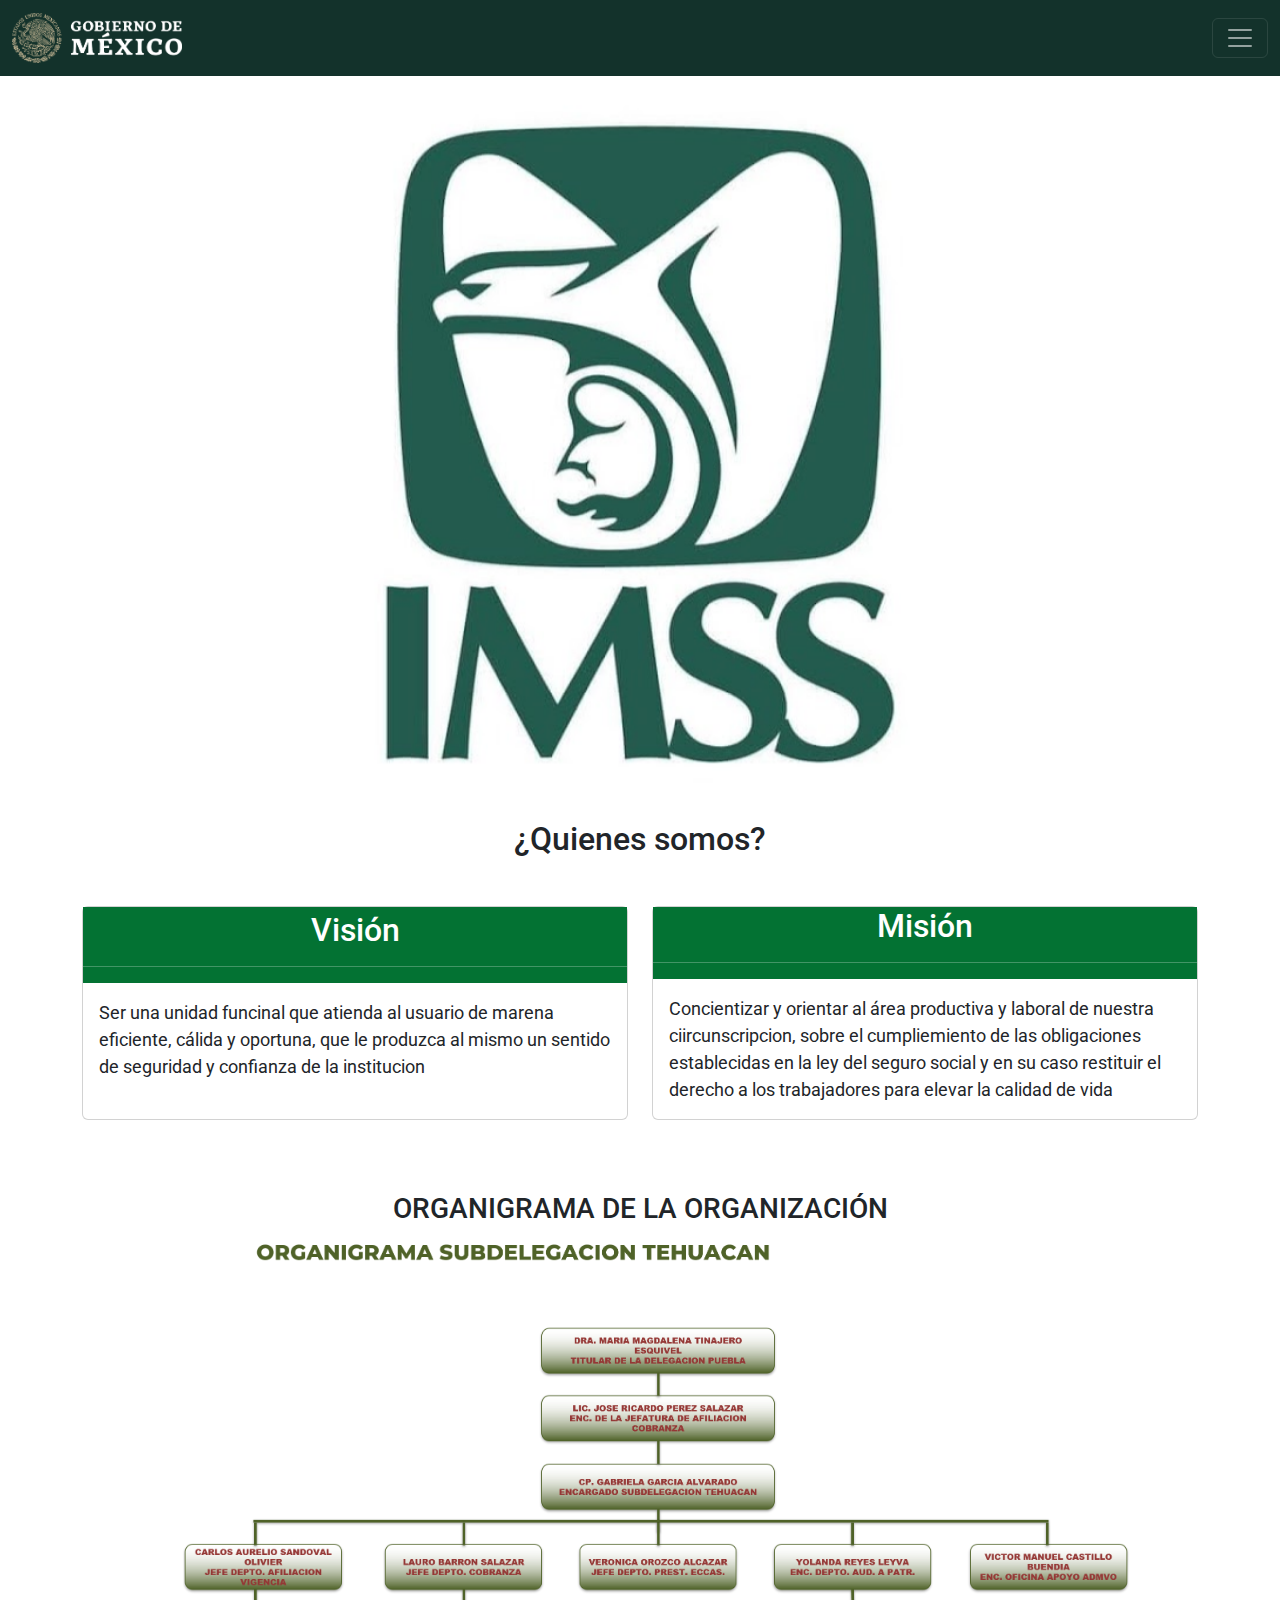
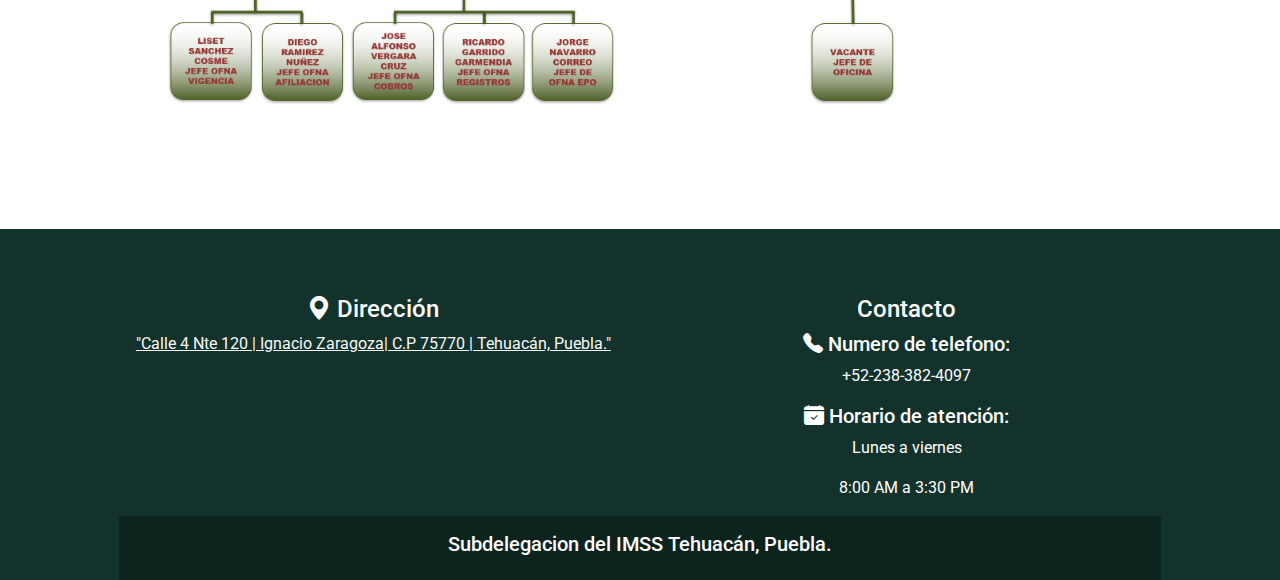
<file: vista/index.html>
<!DOCTYPE html>
<html lang="es">

<head>
    <meta charset="UTF-8">
    <meta name="viewport" content="width=device-width, initial-scale=1.0">
    <title>Sub delegacion del IMSS </title>
    <link href="../assets/images/imss.jpg" rel="icon">
    <link rel="stylesheet" href="../css/style.css">
    <!--boostrap css-->
    <link href="https://cdn.jsdelivr.net/npm/bootstrap@5.3.3/dist/css/bootstrap.min.css" rel="stylesheet" integrity="sha384-QWTKZyjpPEjISv5WaRU9OFeRpok6YctnYmDr5pNlyT2bRjXh0JMhjY6hW+ALEwIH" crossorigin="anonymous">
    <!--boostrap js-->
    <script src="https://cdn.jsdelivr.net/npm/bootstrap@5.3.3/dist/js/bootstrap.bundle.min.js" integrity="sha384-YvpcrYf0tY3lHB60NNkmXc5s9fDVZLESaAA55NDzOxhy9GkcIdslK1eN7N6jIeHz" crossorigin="anonymous"></script>
    <!--Tipografia-->
    <link href="https://fonts.googleapis.com/css2?family=Roboto:wght@400;700&display=swap" rel="stylesheet">
    <!--Iconos de boostrap-->
    <link rel="stylesheet" href="https://cdn.jsdelivr.net/npm/bootstrap-icons@1.11.3/font/bootstrap-icons.min.css">
</head>

<body>
    <header class="pb-5">
        <!--Barra de navegacion-->
        <nav class="navbar navbar-dark  fixed-top">
            <div class="container-fluid">
                <a class="navbar-brand" href="index.php"><img src="../assets/images/icon.png" width="170px" height="50px" alt="Gobierno de mexico"></a>

                <button class="navbar-toggler" type="button" data-bs-toggle="offcanvas" data-bs-target="#offcanvasDarkNavbar" aria-controls="offcanvasDarkNavbar" aria-label="Toggle navigation">
                    <span class="navbar-toggler-icon"></span>
                </button>
                <div class="offcanvas offcanvas-end text-bg-dark" tabindex="-1" id="offcanvasDarkNavbar" aria-labelledby="offcanvasDarkNavbarLabel">
                    <div class="offcanvas-header">
                        <h5 class="offcanvas-title" id="offcanvasDarkNavbarLabel">Subdelegacion del IMSS Tehuacán</h5>
                        <button type="button" class="btn-close btn-close-white" data-bs-dismiss="offcanvas" aria-label="Close"></button>
                    </div>
                    <div class="offcanvas-body">
                        <ul class="navbar-nav justify-content-end flex-grow-1 pe-3">
                            <li class="nav-item">
                                <a class="nav-link active" aria-current="page" href="index.php">Inicio</a>
                            </li>

                            <li class="nav-item dropdown">
                                <a class="nav-link dropdown-toggle" href="index.php" role="button" data-bs-toggle="dropdown" aria-expanded="false">
                                    Departamentos
                                </a>
                                <ul class="dropdown-menu dropdown-menu-dark">
                                    <li><a class="dropdown-item" href="prestaciones.php">Prestaciones economicas</a></li>
                                    <li>
                                        <hr class="dropdown-divider">
                                    </li>
                                    <li><a class="dropdown-item" href="cobranzas.php">Cobranzas</a></li>
                                    <li>
                                        <hr class="dropdown-divider">
                                    </li>
                                    <li><a class="dropdown-item" href="auditoria.php">Auditoria</a></li>
                                    <li>
                                        <hr class="dropdown-divider">
                                    </li>
                                    <li><a class="dropdown-item" href="afiliacion.php">Afiliación y vigencia</a></li>
                                    <li>
                                        <hr class="dropdown-divider">
                                    </li>
                                    <li><a class="dropdown-item" href="apoyoAdministrativo.php">Oficina de apoyo administrativo</a></li>
                                </ul>
                            </li>
                        </ul>

                    </div>
                </div>
            </div>
        </nav>

    </header>

    <!--carrusel-->
    <div class="container-fluid my-custom-carousel pt-5">
        <div id="carouselExampleSlidesOnly" class="carousel slide" data-bs-ride="carousel">
            <div class="carousel-inner">
                <div class="carousel-item active">
                    <img src="../assets/images/imss.jpg" class="d-block w-100" alt="s">
                </div>
                <div class="carousel-item">
                    <img src="../assets/images/imss.jpg" class="d-block w-100" alt="...">
                </div>
                <div class="carousel-item">
                    <img src="../assets/images/imss.jpg" class="d-block w-100" alt="...">
                </div>
            </div>
        </div>
    </div>
    <!--Seccion mision y vision-->
    <section>
        <div class="container text-center mt-4">
            <h2 class="">
                ¿Quienes somos?
            </h2>
        </div>

        <div class="container mt-5">
            <div class="row">
                <!-- Primera tarjeta -->
                <div class="col-12 col-md-6 mb-4">
                    <div class="card h-100">
                        <div class="card-head text-center vision">
                            <div class="card-title text-center mt-1 vision">
                                <h2>Visión</h2>
                                <hr>
                            </div>
                        </div>
                        <div class="card-body">

                            <div class="card-text" style="font-size: large;">

                                Ser una unidad funcinal que atienda al usuario de marena eficiente, cálida y oportuna, que
                                le produzca al mismo un sentido de seguridad y confianza de la institucion
                            </div>
                        </div>
                    </div>
                </div>
                <!-- Segunda tarjeta -->
                <div class="col-12 col-md-6 mb-4">
                    <div class="card h-100">
                        <div class="card-head text-center vision">
                            <div class="card-title text-center ">
                                <h2>Misión</h2>
                                <hr>
                            </div>

                        </div>
                        <div class="card-body">

                            <div class="card-text" style="font-size: large;">

                                Concientizar y orientar al área productiva y laboral de nuestra ciircunscripcion,
                                sobre el cumpliemiento de las obligaciones establecidas en la ley del seguro social y en su
                                caso restituir el derecho a los trabajadores para elevar la calidad de vida
                            </div>
                        </div>
                    </div>
                </div>
            </div>
        </div>
    </section>
    <section>
        <div class="container text-center mt-5">
            <h3>ORGANIGRAMA DE LA ORGANIZACIÓN</h3>
        </div>
        <div class="organigrama">
            <img src="../assets/images/organigrama.png" class="d-block w-100" alt="Organigrama">
        </div>
    </section>

    <!--footer-->

    <footer class="footer-style">
        <div class="container col-md-10  mt-3 text-center">
            <div class="row justify-content-evenly">
                <div class="col-12 col-md-6">
                    <h4><i class="bi bi-geo-alt-fill"></i> Dirección</h4>
                    <p>

                        <a href="https://maps.app.goo.gl/kwH4mViL9LezNQQP9" class="text-light" target="_blank" rel="noopener noreferrer">"Calle 4 Nte 120 | Ignacio Zaragoza| C.P 75770 | Tehuacán, Puebla."</a>
                    </p>
                </div>
                <div class="col-12 col-md-6 ">
                    <h4>Contacto</h4>
                    <h5><i class="bi bi-telephone-fill"></i> Numero de telefono:</h5>
                    <p>
                        +52-238-382-4097
                    </p>
                    <h5><i class="bi bi-calendar-check-fill"></i> Horario de atención:</h5>
                    <p>
                        Lunes a viernes
                    </p>
                    <p>8:00 AM a 3:30 PM</p>
                </div>
            </div>
            <div class="text-center p-3" style="background-color: #0C231E;">
                <h5>Subdelegacion del IMSS Tehuacán, Puebla.</h5>
            </div>
        </div>

    </footer>

</body>

</html>
</file>
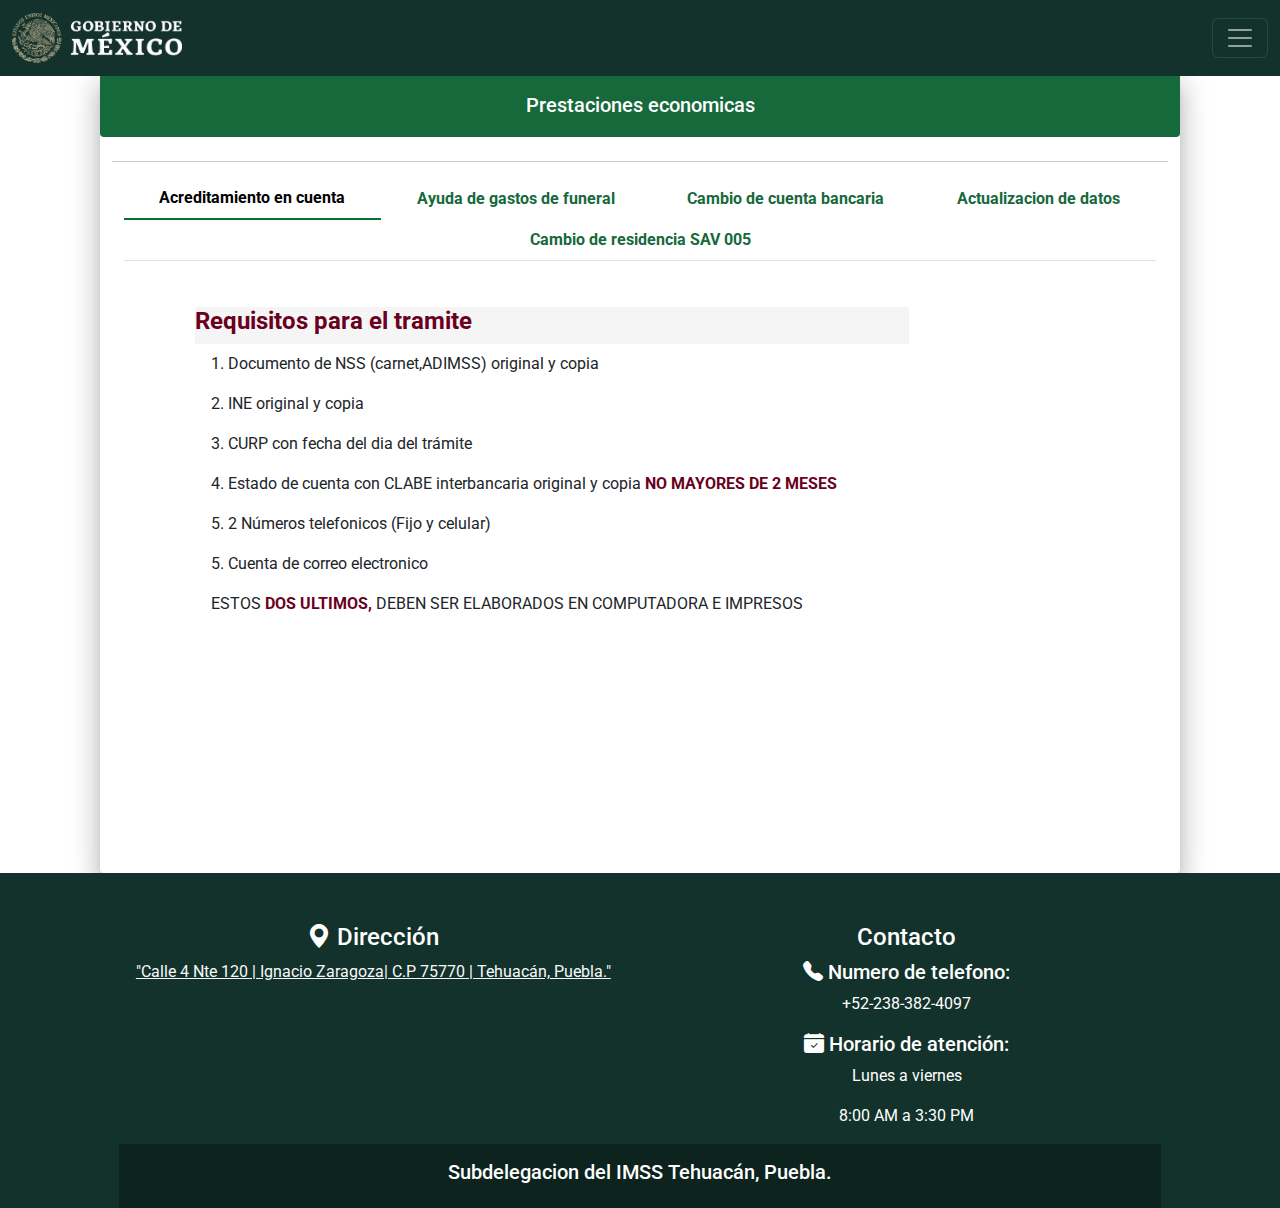
<file: vista/afiliacion.html>
<!DOCTYPE html>
<html lang="es">

<head>
    <meta charset="UTF-8">
    <meta name="viewport" content="width=device-width, initial-scale=1.0">
    <title>Sub delegacion del IMSS </title>
    <link href="../assets/images/imss.jpg" rel="icon">
    <link rel="stylesheet" href="../css/style.css">
    <!--boostrap css-->
    <link href="https://cdn.jsdelivr.net/npm/bootstrap@5.3.3/dist/css/bootstrap.min.css" rel="stylesheet" integrity="sha384-QWTKZyjpPEjISv5WaRU9OFeRpok6YctnYmDr5pNlyT2bRjXh0JMhjY6hW+ALEwIH" crossorigin="anonymous">

    <!--boostrap js-->
    <script src="https://cdn.jsdelivr.net/npm/bootstrap@5.3.3/dist/js/bootstrap.bundle.min.js" integrity="sha384-YvpcrYf0tY3lHB60NNkmXc5s9fDVZLESaAA55NDzOxhy9GkcIdslK1eN7N6jIeHz" crossorigin="anonymous"></script>
    <!--Tipografia-->
    <link href="https://fonts.googleapis.com/css2?family=Roboto:wght@400;700&display=swap" rel="stylesheet">
    <!--Iconos de boostrap-->
    <link rel="stylesheet" href="https://cdn.jsdelivr.net/npm/bootstrap-icons@1.11.3/font/bootstrap-icons.min.css">
</head>

<body>
    <header>
        <!--Barra de navegacion-->
        <nav class="navbar navbar-dark  fixed-top">
            <div class="container-fluid">
                <a class="navbar-brand" href="../index.html"><img src="../assets/images/icon.png" width="170px" height="50px" alt="Gobierno de mexico"></a>

                <button class="navbar-toggler" type="button" data-bs-toggle="offcanvas" data-bs-target="#offcanvasDarkNavbar" aria-controls="offcanvasDarkNavbar" aria-label="Toggle navigation">
                    <span class="navbar-toggler-icon"></span>
                </button>
                <div class="offcanvas offcanvas-end text-bg-dark" tabindex="-1" id="offcanvasDarkNavbar" aria-labelledby="offcanvasDarkNavbarLabel">
                    <div class="offcanvas-header">
                        <h5 class="offcanvas-title" id="offcanvasDarkNavbarLabel">Subdelegacion del IMSS Tehuacán</h5>
                        <button type="button" class="btn-close btn-close-white" data-bs-dismiss="offcanvas" aria-label="Close"></button>
                    </div>
                    <div class="offcanvas-body">
                        <ul class="navbar-nav justify-content-end flex-grow-1 pe-3">
                            <li class="nav-item">
                                <a class="nav-link active" aria-current="page" href="../index.html">Inicio</a>
                            </li>

                            <li class="nav-item dropdown">
                                <a class="nav-link dropdown-toggle" href="../index.html" role="button" data-bs-toggle="dropdown" aria-expanded="false">
                                    Departamentos
                                </a>
                                <ul class="dropdown-menu dropdown-menu-dark">
                                    <li><a class="dropdown-item" href="prestaciones.html">Prestaciones economicas</a></li>
                                    <li>
                                        <hr class="dropdown-divider">
                                    </li>
                                    <li><a class="dropdown-item" href="cobranzas.html">Cobranzas</a></li>
                                    <li>
                                        <hr class="dropdown-divider">
                                    </li>
                                    <li><a class="dropdown-item" href="auditoria.html">Auditoria</a></li>
                                    <li>
                                        <hr class="dropdown-divider">
                                    </li>
                                    <li><a class="dropdown-item" href="afiliacion.html">Afiliación y vigencia</a></li>
                                    <li>
                                        <hr class="dropdown-divider">
                                    </li>
                                    <li><a class="dropdown-item" href="apoyoAdministrativo.html">Oficina de apoyo administrativo</a></li>
                                </ul>
                            </li>
                        </ul>

                    </div>
                </div>
            </div>
        </nav>

    </header>

    <!--informacion-->
    <main class="pt-5">
        <section class="text-center main-contend ">
            <h5 class="name title mb-4">Prestaciones economicas</h5>
            <div class="container-fluid">
                <hr>
                <span>
                    <section id="tabs">
                        <div class="container col-md-12">
                            <div class="row">
                                <div class="col-md-12 text-justify">
                                    <nav>
                                        <div class="nav nav-tabs nav-fill" id="nav-tab" role="tablist">
                                            <a class="nav-link active" id="nav-acreditamiento-tab" data-bs-toggle="tab" data-bs-target="#nav-acreditamiento" type="button" role="tab" aria-controls="nav-acreditamiento" aria-selected="true">Acreditamiento en cuenta</a>
                                            <a class="nav-link" id="nav-Afuneral-tab" data-bs-toggle="tab" data-bs-target="#nav-Afuneral" type="button" role="tab" aria-controls="nav-Afuneral" aria-selected="false">Ayuda de gastos de funeral</a>
                                            <a class="nav-link" id="nav-cuentaB-tab" data-bs-toggle="tab" data-bs-target="#nav-cuentaB" type="button" role="tab" aria-controls="nav-cuentaB" aria-selected="false">Cambio de cuenta bancaria</a>
                                            <a class="nav-link" id="nav-Adato-tab" data-bs-toggle="tab" data-bs-target="#nav-Adatos" type="button" role="tab" aria-controls="nav-Adato" aria-selected="false">Actualizacion de datos</a>
                                            <a class="nav-link" id="nav-Cresidencia-tab" data-bs-toggle="tab" data-bs-target="#nav-Cresidencia" type="button" role="tab" aria-controls="nav-Cresidencia" aria-selected="false">Cambio de residencia SAV 005</a>

                                        </div>
                                    </nav>
                                    <div class="tab-content py-3 px-3 px-sm-0" id="nav-tabContent">
                                        <div class="tab-pane fade show active" id="nav-acreditamiento" role="tabpanel" aria-labelledby="nav-acreditamiento-tab">
                                            <div class="row text-start">
                                                <div class="col-md-10" id="titulos">
                                                    <div class="col-md-10" id="titulos2">
                                                        <h4>Requisitos para el tramite</h4>
                                                        <ul class="list-group list-group-flush">
                                                            <li class="list-group-item">1. Documento de NSS (carnet,ADIMSS) original y copia </li>
                                                            <li class="list-group-item">2. INE original y copia</li>
                                                            <li class="list-group-item">3. CURP con fecha del dia del trámite </li>
                                                            <li class="list-group-item">4. Estado de cuenta con CLABE interbancaria original y copia <strong style="color: #6a001e;">NO MAYORES DE 2 MESES</strong></li>
                                                            <li class="list-group-item">5. 2 Números telefonicos (Fijo y celular)</li>
                                                            <li class="list-group-item">5. Cuenta de correo electronico</li>
                                                            <li class="list-group-item">ESTOS <strong style="color: #6a001e;">DOS ULTIMOS,</strong> DEBEN SER ELABORADOS EN COMPUTADORA E IMPRESOS</li>
                                                        </ul>
                                                    </div>
                                                </div>
                                            </div>
                                        </div>
                                        <div class="tab-pane fade" id="nav-Afuneral" role="tabpanel" aria-labelledby="nav-Afuneral-tab">
                                            <div class="row text-start">
                                                <div class="col-md-10" id="titulos">
                                                    <div class="col-md-10" id="titulos2">
                                                        <h4>Requisitos para el tramite</h4>
                                                        <ul class="list-group list-group-flush">
                                                            <li class="list-group-item">1. Documento de NSS (carnet,ADIMSS) original y copia </li>
                                                            <li class="list-group-item">2. INE original y copia</li>
                                                            <li class="list-group-item">3. CURP con fecha del dia del trámite </li>
                                                            <li class="list-group-item">4. Estado de cuenta con CLABE interbancaria original y copia <strong style="color: #6a001e;">NO MAYORES DE 2 MESES</strong></li>
                                                            <li class="list-group-item">5. 2 Números telefonicos (Fijo y celular)</li>
                                                            <li class="list-group-item">5. Cuenta de correo electronico</li>
                                                            <li class="list-group-item">ESTOS <strong style="color: #6a001e;">DOS ULTIMOS,</strong> DEBEN SER ELABORADOS EN COMPUTADORA E IMPRESOS</li>
                                                        </ul>
                                                    </div>
                                                </div>
                                            </div>
                                        </div>
                                        <div class="tab-pane fade" id="nav-cuentaB" role="tabpanel" aria-labelledby="nav-cuentaB-tab">
                                            <div class="row text-start">
                                                <div class="col-md-10" id="titulos">
                                                    <div class="col-md-10" id="titulos2">
                                                        <h4>Requisitos para el tramite</h4>
                                                        <ul class="list-group list-group-flush">
                                                            <li class="list-group-item">1. Documento de NSS (carnet,ADIMSS) original y copia </li>
                                                            <li class="list-group-item">2. INE original y copia</li>
                                                            <li class="list-group-item">3. CURP con fecha del dia del trámite </li>
                                                            <li class="list-group-item">4. Estado de cuenta con CLABE interbancaria original y copia <strong style="color: #6a001e;">NO MAYORES DE 2 MESES</strong></li>
                                                            <li class="list-group-item">5. 2 Números telefonicos (Fijo y celular)</li>
                                                            <li class="list-group-item">5. Cuenta de correo electronico</li>
                                                            <li class="list-group-item">ESTOS <strong style="color: #6a001e;">DOS ULTIMOS,</strong> DEBEN SER ELABORADOS EN COMPUTADORA E IMPRESOS</li>
                                                        </ul>
                                                    </div>
                                                </div>
                                            </div>
                                        </div>
                                        <div class="tab-pane fade" id="nav-Adatos" role="tabpanel" aria-labelledby="nav-Adatos-tab">
                                            <div class="row text-start">
                                                <div class="col-md-10" id="titulos">
                                                    <div class="col-md-10" id="titulos2">
                                                        <h4>Requisitos para el tramite</h4>
                                                        <ul class="list-group list-group-flush">
                                                            <li class="list-group-item">1. Documento de NSS (carnet,ADIMSS) original y copia </li>
                                                            <li class="list-group-item">2. INE original y copia</li>
                                                            <li class="list-group-item">3. CURP con fecha del dia del trámite </li>
                                                            <li class="list-group-item">4. Estado de cuenta con CLABE interbancaria original y copia <strong style="color: #6a001e;">NO MAYORES DE 2 MESES</strong></li>
                                                            <li class="list-group-item">5. 2 Números telefonicos (Fijo y celular)</li>
                                                            <li class="list-group-item">5. Cuenta de correo electronico</li>
                                                            <li class="list-group-item">ESTOS <strong style="color: #6a001e;">DOS ULTIMOS,</strong> DEBEN SER ELABORADOS EN COMPUTADORA E IMPRESOS</li>
                                                        </ul>
                                                    </div>
                                                </div>
                                            </div>
                                        </div>
                                        <div class="tab-pane fade" id="nav-Cresidencia" role="tabpanel" aria-labelledby="nav-Cresidencia-tab">
                                            <div class="row text-start">
                                                <div class="col-md-10" id="titulos">
                                                    <div class="col-md-10" id="titulos2">
                                                        <h4>Requisitos para el tramite</h4>
                                                        <ul class="list-group list-group-flush">
                                                            <li class="list-group-item">1. Documento de NSS (carnet,ADIMSS) original y copia </li>
                                                            <li class="list-group-item">2. INE original y copia</li>
                                                            <li class="list-group-item">3. CURP con fecha del dia del trámite </li>
                                                            <li class="list-group-item">4. Estado de cuenta con CLABE interbancaria original y copia <strong style="color: #6a001e;">NO MAYORES DE 2 MESES</strong></li>
                                                            <li class="list-group-item">5. 2 Números telefonicos (Fijo y celular)</li>
                                                            <li class="list-group-item">5. Cuenta de correo electronico</li>
                                                            <li class="list-group-item">ESTOS <strong style="color: #6a001e;">DOS ULTIMOS,</strong> DEBEN SER ELABORADOS EN COMPUTADORA E IMPRESOS</li>
                                                        </ul>
                                                    </div>
                                                </div>
                                            </div>
                                        </div>
                                    </div>
                                </div>

                            </div>
                        </div>
                    </section>
                </span>
            </div>
        </section>
    </main>
    <!--footer-->

    <footer class="footer-style ">
        <div class="container col-md-10 text-center">
            <div class="row justify-content-evenly">
                <div class="col-12 col-md-6">
                    <h4><i class="bi bi-geo-alt-fill"></i> Dirección</h4>
                    <p>

                        <a href="https://maps.app.goo.gl/kwH4mViL9LezNQQP9" class="text-light" target="_blank" rel="noopener noreferrer">"Calle 4 Nte 120 | Ignacio Zaragoza| C.P 75770 | Tehuacán, Puebla."</a>
                    </p>
                </div>
                <div class="col-12 col-md-6">
                    <h4>Contacto</h4>
                    <h5><i class="bi bi-telephone-fill"></i> Numero de telefono:</h5>
                    <p>
                        +52-238-382-4097
                    </p>
                    <h5><i class="bi bi-calendar-check-fill"></i> Horario de atención:</h5>
                    <p>
                        Lunes a viernes
                    </p>
                    <p>8:00 AM a 3:30 PM</p>
                </div>
            </div>
            <div class="text-center p-3" style="background-color: #0C231E;">
                <h5>Subdelegacion del IMSS Tehuacán, Puebla.</h5>
            </div>
        </div>

    </footer>

</body>

</html>
</file>
<file: css/style.css>
.navbar{
    background-color: #13322B;
}
.offcanvas-body, .offcanvas-header{
    background-color: #13322B;
}
.carousel-inner img {
    width: 100%;
    height: 700px;
    /*height: 100%;   mopstrara la imagen con un 100% de altura*/ 
    object-fit: cover;
}

.my-custom-carousel {
    width: 100%;
    max-width: 100%;
    margin: 0 auto;
}

@media (min-width: 768px) {
    .my-custom-carousel {
        max-width: calc(100% - 200px);
    }
}
.footer-style{
    background-color: #13322B;
    color: white;
    padding-top: 50px;
    position: relative;
    bottom: 0;
    width: 100%;

}
*{
    margin: 0;
    font-family: 'Roboto' ,Arial, Helvetica, sans-serif;
    padding: 0;
}
.organigrama{
    width: 100%;
    max-width: 100%;
    margin: 0 auto;
}
@media (min-width: 768px){
    .organigrama{
        max-width: calc(100% - 300px);
    }
}
.organigrama img{
    width: 100%;
    height: auto;
    object-fit: cover;
}
.main-contend{
    margin: 25px 100px 0;
    border-radius: 4px;
    box-shadow: 
        0 16px 24px 2px rgb(0, 0, 0 , .14),
        0 6px 30px 5px rgb(0, 0, 0 , .12),
        0 8px 10px -5px rgb(0, 0, 0 , .2);
    background: #fff;
    position: relative;
    z-index: 0;
    padding-bottom: 50px; 
    min-height: calc(100vh - 100px);
}
.main-contend .name{
    padding: 20px 10px 20px 10px;
    background-color: #15693b;
    color: white;
    border-radius: 4px;
    
}
.vision{
    background-color: #037233;
    color: white;
}
body {
    margin-bottom: 50px; /* Ajusta según la altura de tu footer */
}
.nav-tabs {
    border-bottom: none; /* Elimina la línea inferior predeterminada de las pestañas */
}

.nav-tabs .nav-link {
     color: #15693b;/* Cambia el color del texto de las pestañas inactivas */
    background-color: transparent; /* Elimina el fondo de las pestañas inactivas */
    border: none; /* Elimina los bordes predeterminados de las pestañas */
    font-weight: bold; /* Hace que el texto de las pestañas sea negrita */
}

nav .nav-tabs .nav-link.active {
    color: #000000; /* Cambia el color del texto de la pestaña activa */
    background-color: transparent; /* Fondo transparente para la pestaña activa */
    border: none; /* Elimina el borde predeterminado de la pestaña activa */
    border-color: #fff #fff #037233;
    border-bottom: 2px solid #037233; /* Añade una línea inferior a la pestaña activa */
}

.nav-tabs .nav-link:hover {
    color: #15693b; /* Cambia el color del texto al pasar el mouse */
    border: none;
}
#titulos h4 {
    font-weight: bold;
    color: #6a001e;
    font-weight: 6000;
    margin-top: 15px;
}
#titulos2{
    margin: auto;
    background-color: whitesmoke;
    margin-top: 30px;
    margin-bottom: 40px;
}
.list-group .list-group-item{
    border: none;
}
@media(min-width: 768px){
    .col-md-10{
        flex: 0 0 83.333333%;
        max-width: 83.333333%;
    }
}
</file>
